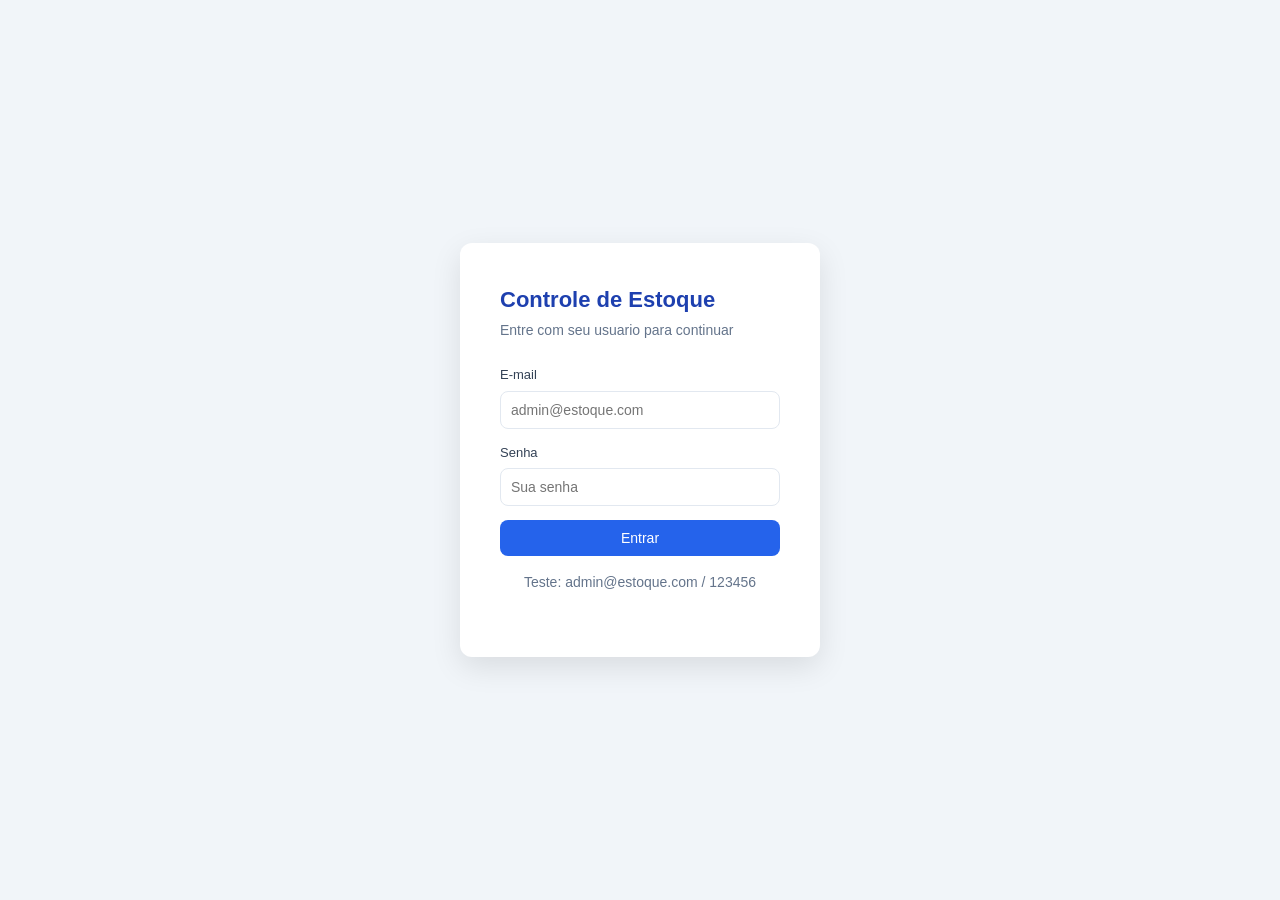
<file: frontend/index.html>
<!DOCTYPE html>
<html lang="pt-br">
<head>
  <meta charset="UTF-8">
  <meta name="viewport" content="width=device-width, initial-scale=1.0">
  <title>Login - Controle de Estoque</title>
  <link rel="stylesheet" href="css/style.css">
</head>
<body>
  <div class="login-tela">
    <div class="login-card">
      <h1>Controle de Estoque</h1>
      <p class="sub">Entre com seu usuario para continuar</p>

      <div id="mensagem" class="mensagem"></div>

      <form id="form-login">
        <div class="form-linha">
          <label for="email">E-mail</label>
          <input type="email" id="email" placeholder="admin@estoque.com" required>
        </div>
        <div class="form-linha">
          <label for="senha">Senha</label>
          <input type="password" id="senha" placeholder="Sua senha" required>
        </div>
        <button type="submit" class="btn" style="width:100%">Entrar</button>
      </form>
      <p class="sub" style="margin-top:16px;text-align:center">
        Teste: admin@estoque.com / 123456
      </p>
    </div>
  </div>

  <script src="js/config.js"></script>
  <script src="js/api.js"></script>
  <script src="js/login.js"></script>
</body>
</html>
</file>
<file: frontend/css/style.css>
/* ===== estilo do sistema de controle de estoque ===== */
:root {
  --azul: #2563eb;
  --azul-escuro: #1e40af;
  --cinza: #f1f5f9;
  --cinza-borda: #e2e8f0;
  --texto: #1e293b;
  --verde: #16a34a;
  --vermelho: #dc2626;
  --amarelo: #f59e0b;
}

* { box-sizing: border-box; margin: 0; padding: 0; }

body {
  font-family: 'Segoe UI', Arial, sans-serif;
  background: var(--cinza);
  color: var(--texto);
  line-height: 1.5;
}

/* ===== tela login ===== */
.login-tela {
  min-height: 100vh;
  display: flex;
  align-items: center;
  justify-content: center;
}
.login-card {
  background: #fff;
  padding: 40px;
  border-radius: 12px;
  box-shadow: 0 10px 30px rgba(0,0,0,.1);
  width: 360px;
}
.login-card h1 { font-size: 22px; margin-bottom: 4px; color: var(--azul-escuro); }
.login-card p.sub { color: #64748b; margin-bottom: 24px; font-size: 14px; }

/* ===== cabecalho ===== */
header.topo {
  background: var(--azul-escuro);
  color: #fff;
  padding: 14px 24px;
  display: flex;
  align-items: center;
  justify-content: space-between;
}
header.topo h1 { font-size: 18px; }
header.topo .usuario { font-size: 14px; display: flex; gap: 12px; align-items: center; }

/* ===== navegacao por abas ===== */
nav.abas {
  background: #fff;
  display: flex;
  gap: 4px;
  padding: 0 24px;
  border-bottom: 1px solid var(--cinza-borda);
}
nav.abas button {
  background: none;
  border: none;
  padding: 14px 18px;
  cursor: pointer;
  font-size: 14px;
  color: #64748b;
  border-bottom: 3px solid transparent;
}
nav.abas button.ativa {
  color: var(--azul);
  border-bottom-color: var(--azul);
  font-weight: 600;
}

/* ===== conteudo ===== */
main { padding: 24px; max-width: 1100px; margin: 0 auto; }
.secao { display: none; }
.secao.ativa { display: block; }
.secao h2 { margin-bottom: 16px; font-size: 20px; }

/* ===== cards da dashboard ===== */
.cards {
  display: grid;
  grid-template-columns: repeat(auto-fit, minmax(200px, 1fr));
  gap: 16px;
  margin-bottom: 28px;
}
.card {
  background: #fff;
  border-radius: 10px;
  padding: 20px;
  border: 1px solid var(--cinza-borda);
}
.card .rotulo { font-size: 13px; color: #64748b; }
.card .valor { font-size: 28px; font-weight: 700; margin-top: 4px; color: var(--azul-escuro); }

/* ===== botoes ===== */
.btn {
  background: var(--azul);
  color: #fff;
  border: none;
  padding: 10px 16px;
  border-radius: 8px;
  cursor: pointer;
  font-size: 14px;
}
.btn:hover { background: var(--azul-escuro); }
.btn-sec { background: #64748b; }
.btn-perigo { background: var(--vermelho); }
.btn-pequeno { padding: 6px 10px; font-size: 13px; }

/* ===== tabelas ===== */
table {
  width: 100%;
  border-collapse: collapse;
  background: #fff;
  border-radius: 10px;
  overflow: hidden;
  border: 1px solid var(--cinza-borda);
}
th, td { padding: 12px 14px; text-align: left; border-bottom: 1px solid var(--cinza-borda); font-size: 14px; }
th { background: var(--cinza); font-weight: 600; }
tr:last-child td { border-bottom: none; }
.acoes { display: flex; gap: 8px; }

/* ===== formularios ===== */
.form-linha { margin-bottom: 14px; }
label { display: block; font-size: 13px; margin-bottom: 6px; color: #334155; }
input, select, textarea {
  width: 100%;
  padding: 10px;
  border: 1px solid var(--cinza-borda);
  border-radius: 8px;
  font-size: 14px;
  font-family: inherit;
}
.barra-topo {
  display: flex;
  justify-content: space-between;
  align-items: center;
  margin-bottom: 16px;
}

/* ===== modal ===== */
.modal-fundo {
  display: none;
  position: fixed;
  inset: 0;
  background: rgba(0,0,0,.5);
  align-items: center;
  justify-content: center;
  z-index: 50;
}
.modal-fundo.aberto { display: flex; }
.modal {
  background: #fff;
  padding: 28px;
  border-radius: 12px;
  width: 440px;
  max-width: 90%;
  max-height: 90vh;
  overflow-y: auto;
}
.modal h3 { margin-bottom: 18px; }
.modal-acoes { display: flex; gap: 10px; justify-content: flex-end; margin-top: 20px; }

/* ===== etiquetas / avisos ===== */
.tag { padding: 3px 10px; border-radius: 20px; font-size: 12px; font-weight: 600; }
.tag-entrada { background: #dcfce7; color: var(--verde); }
.tag-saida { background: #fee2e2; color: var(--vermelho); }
.tag-baixo { background: #fef3c7; color: var(--amarelo); }

.mensagem {
  padding: 10px 14px;
  border-radius: 8px;
  margin-bottom: 14px;
  font-size: 14px;
  display: none;
}
.mensagem.erro { background: #fee2e2; color: var(--vermelho); display: block; }
.mensagem.sucesso { background: #dcfce7; color: var(--verde); display: block; }

.vazio { text-align: center; color: #94a3b8; padding: 30px; }
</file>
